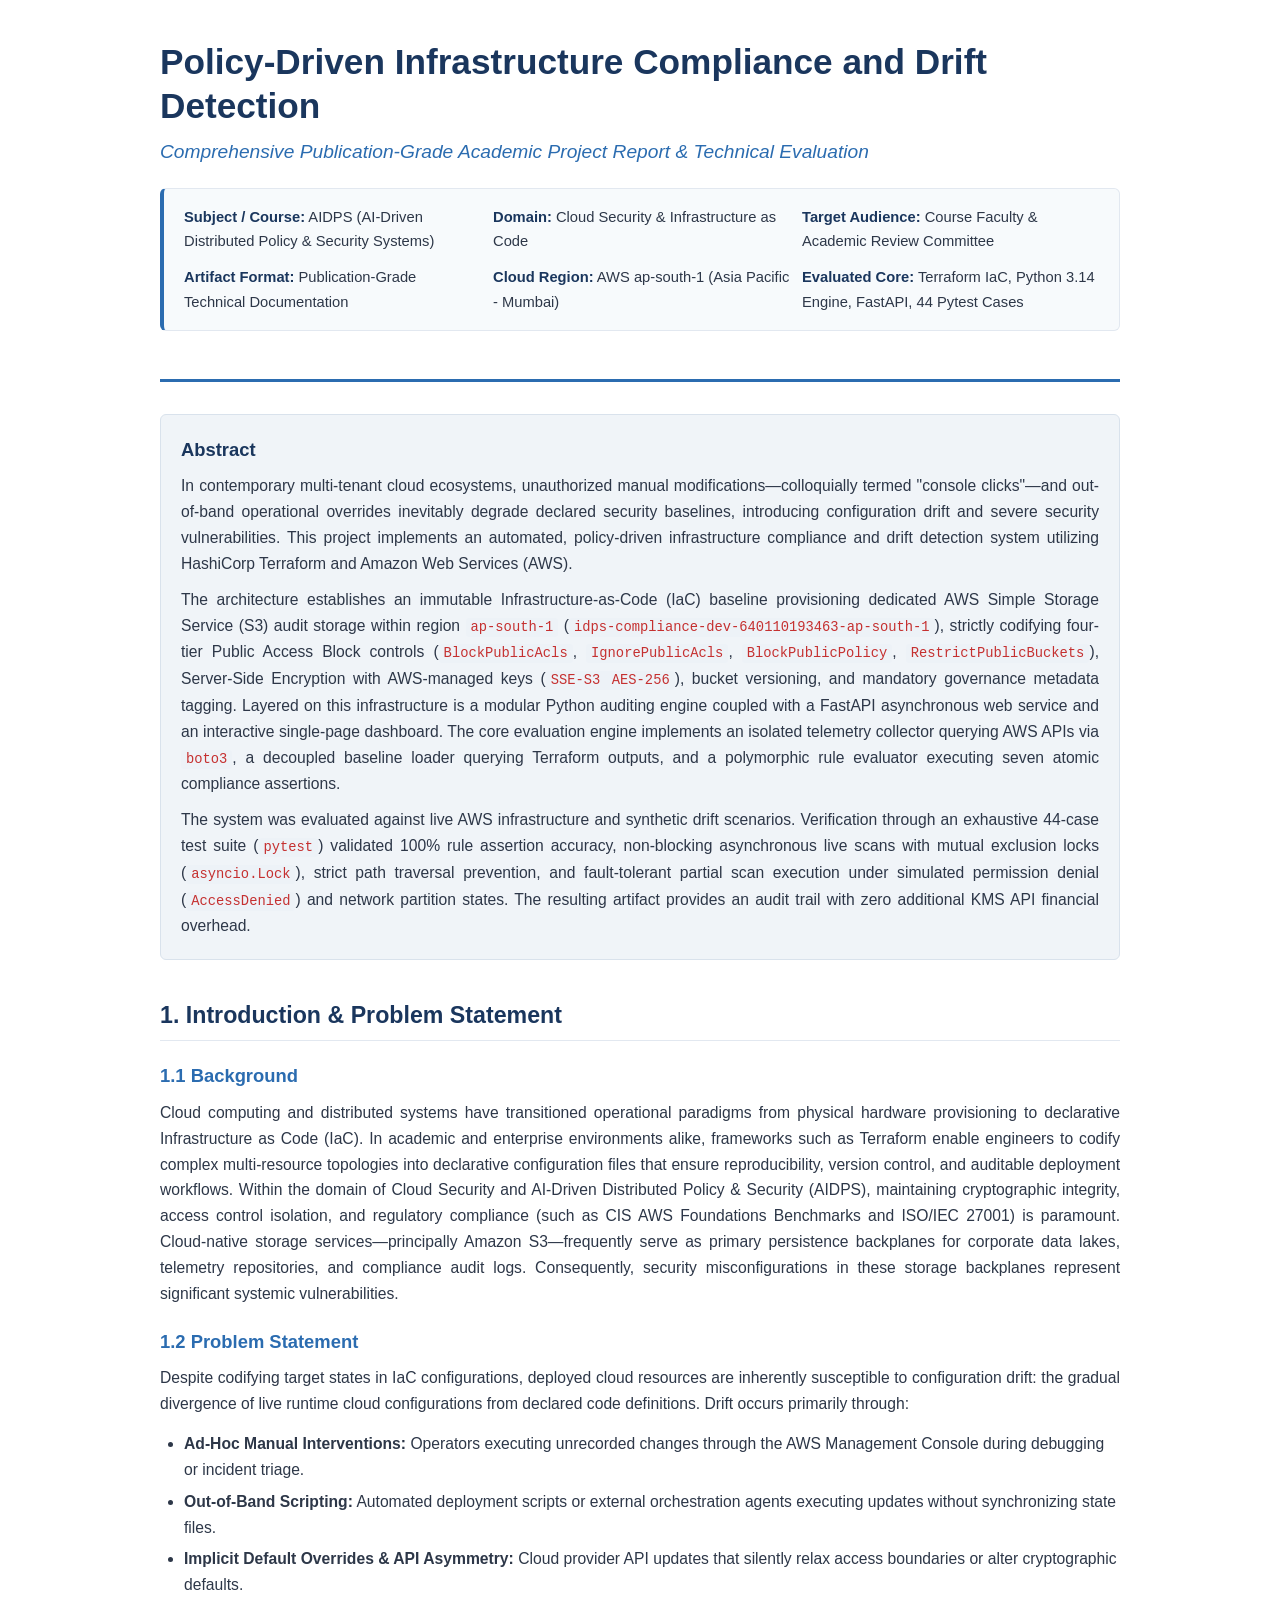
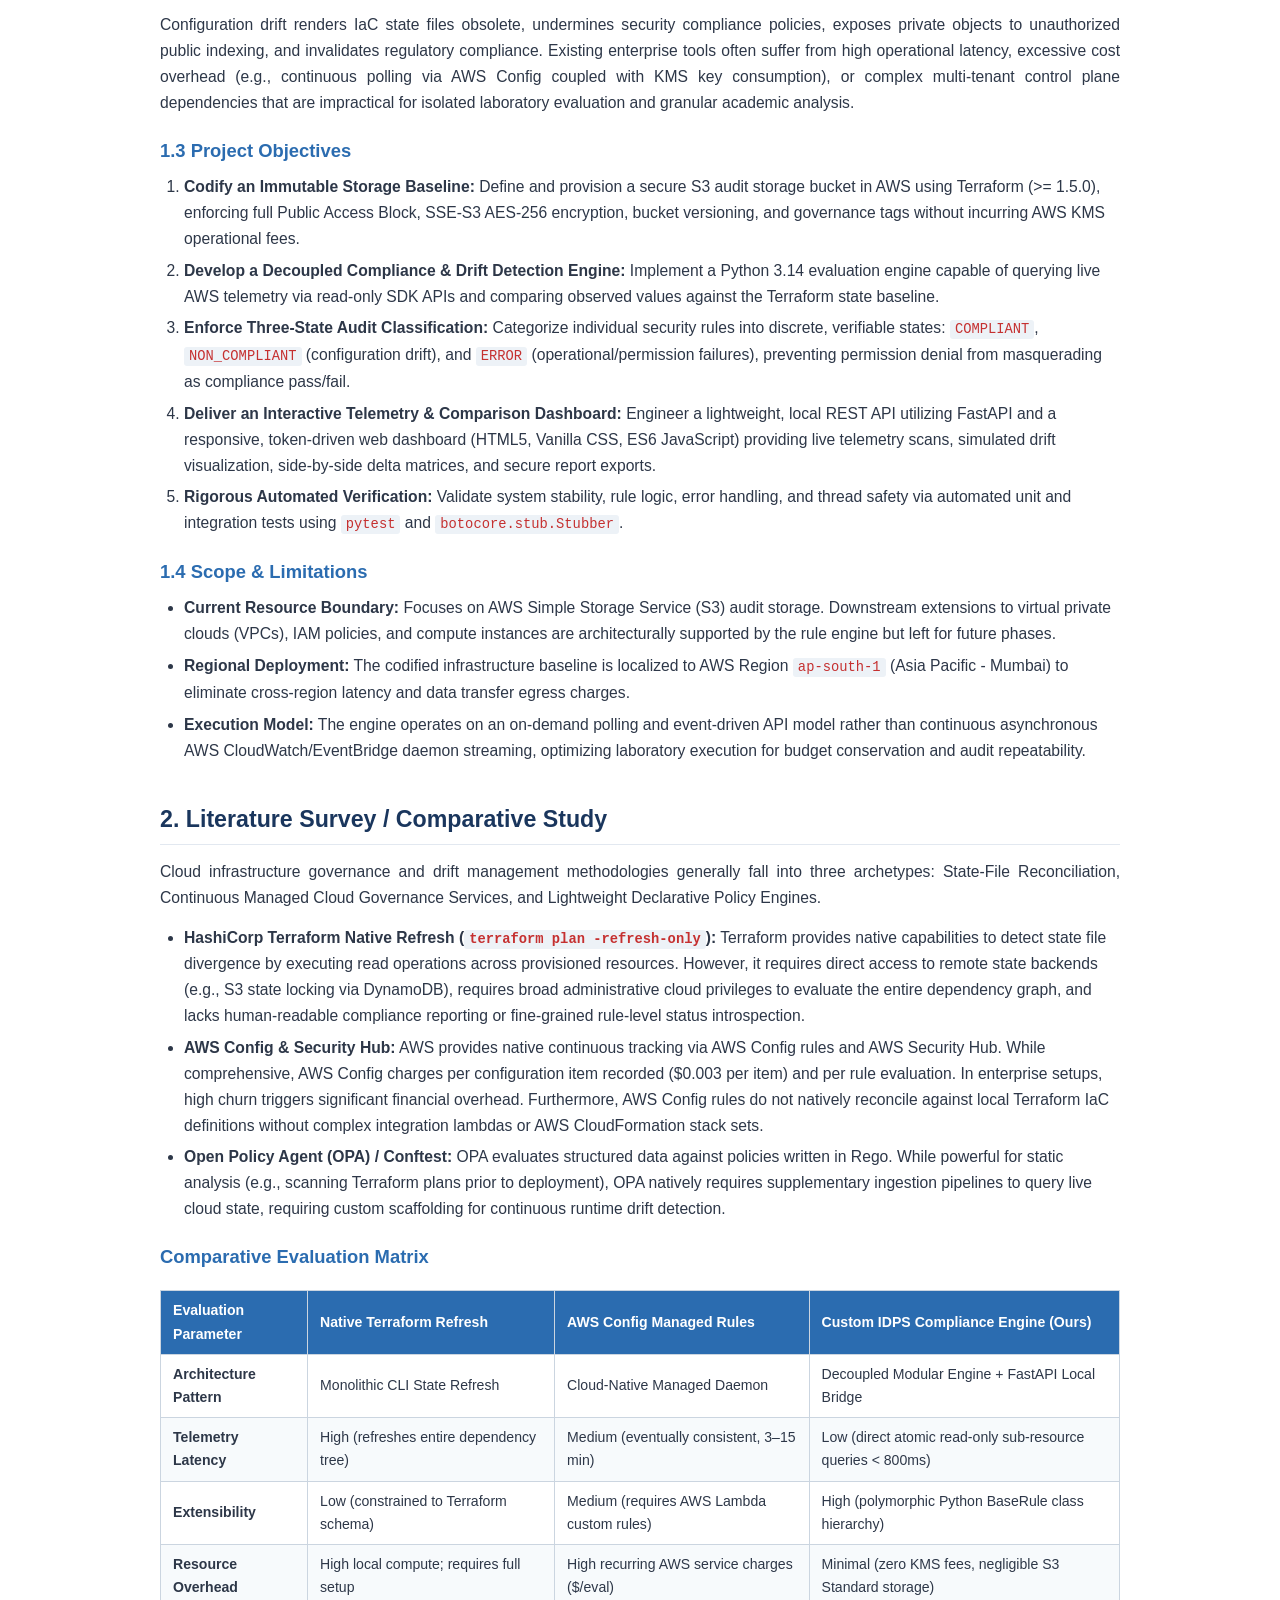
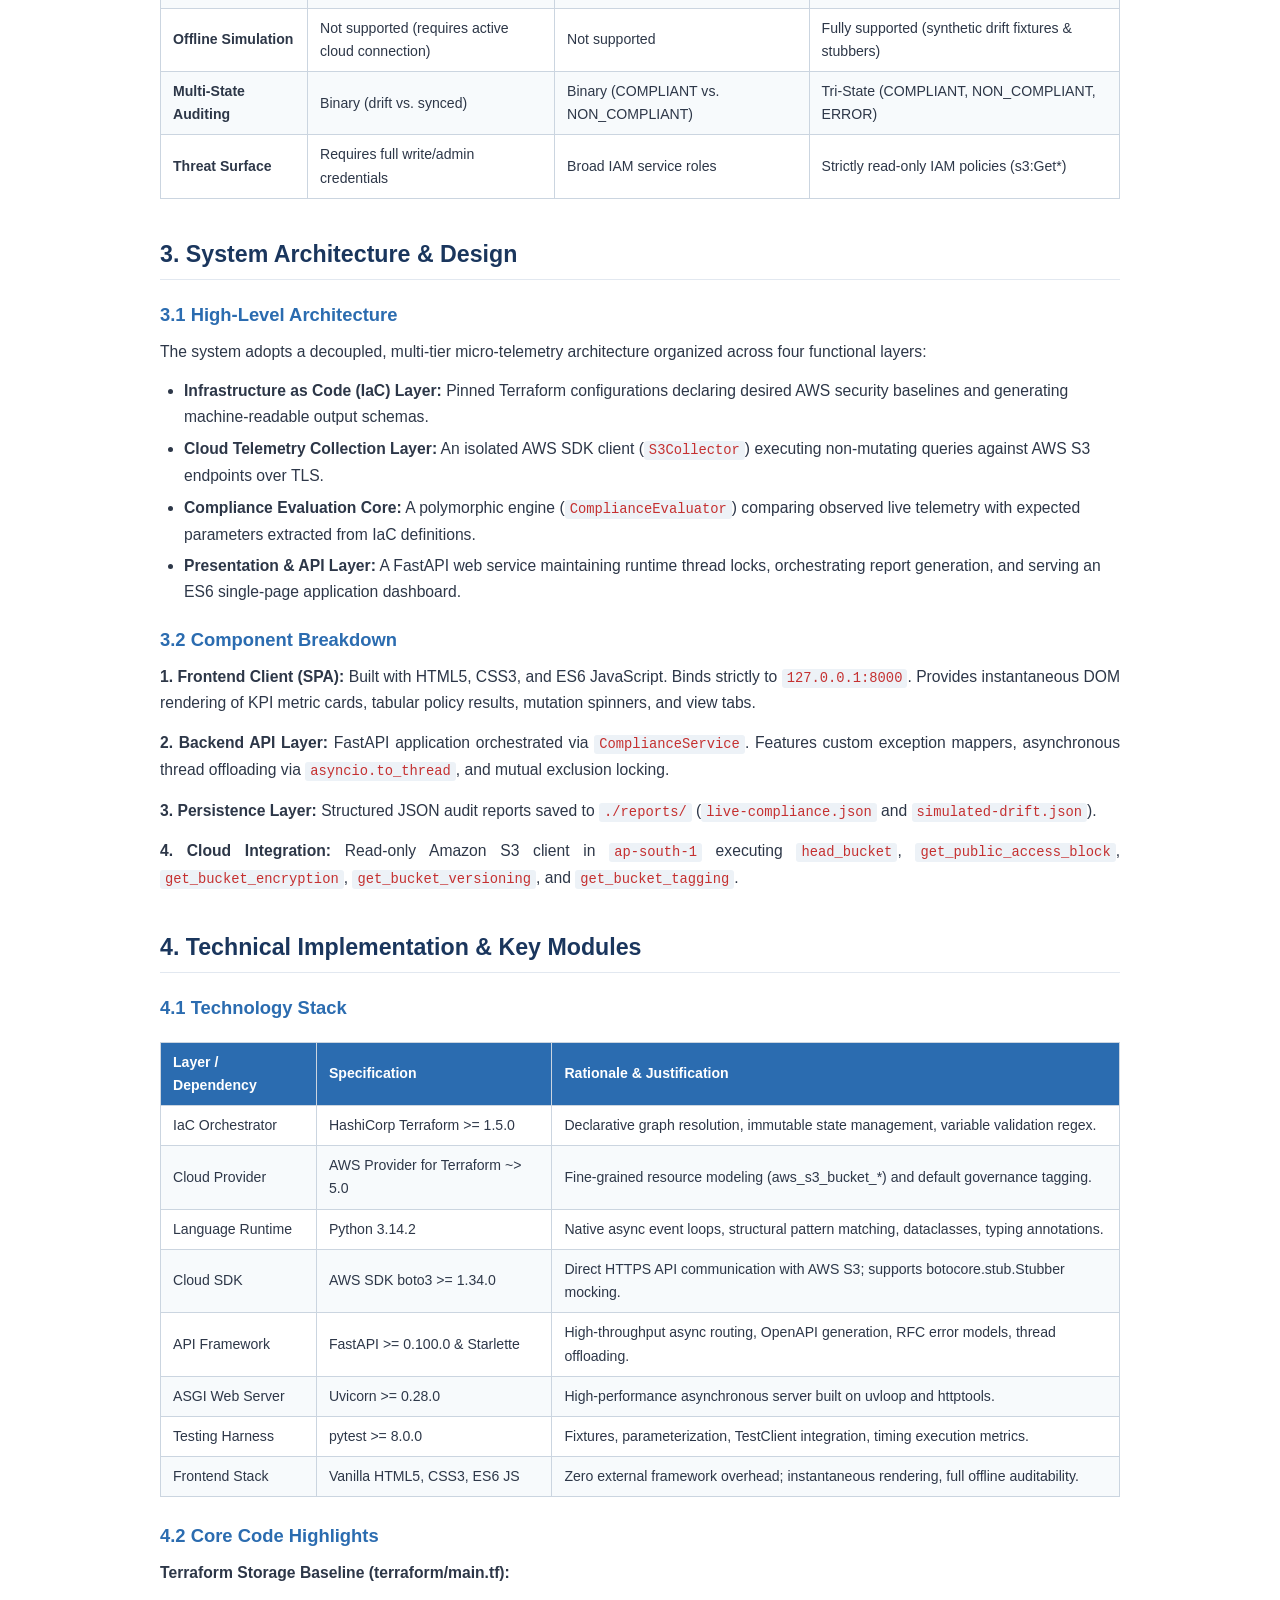
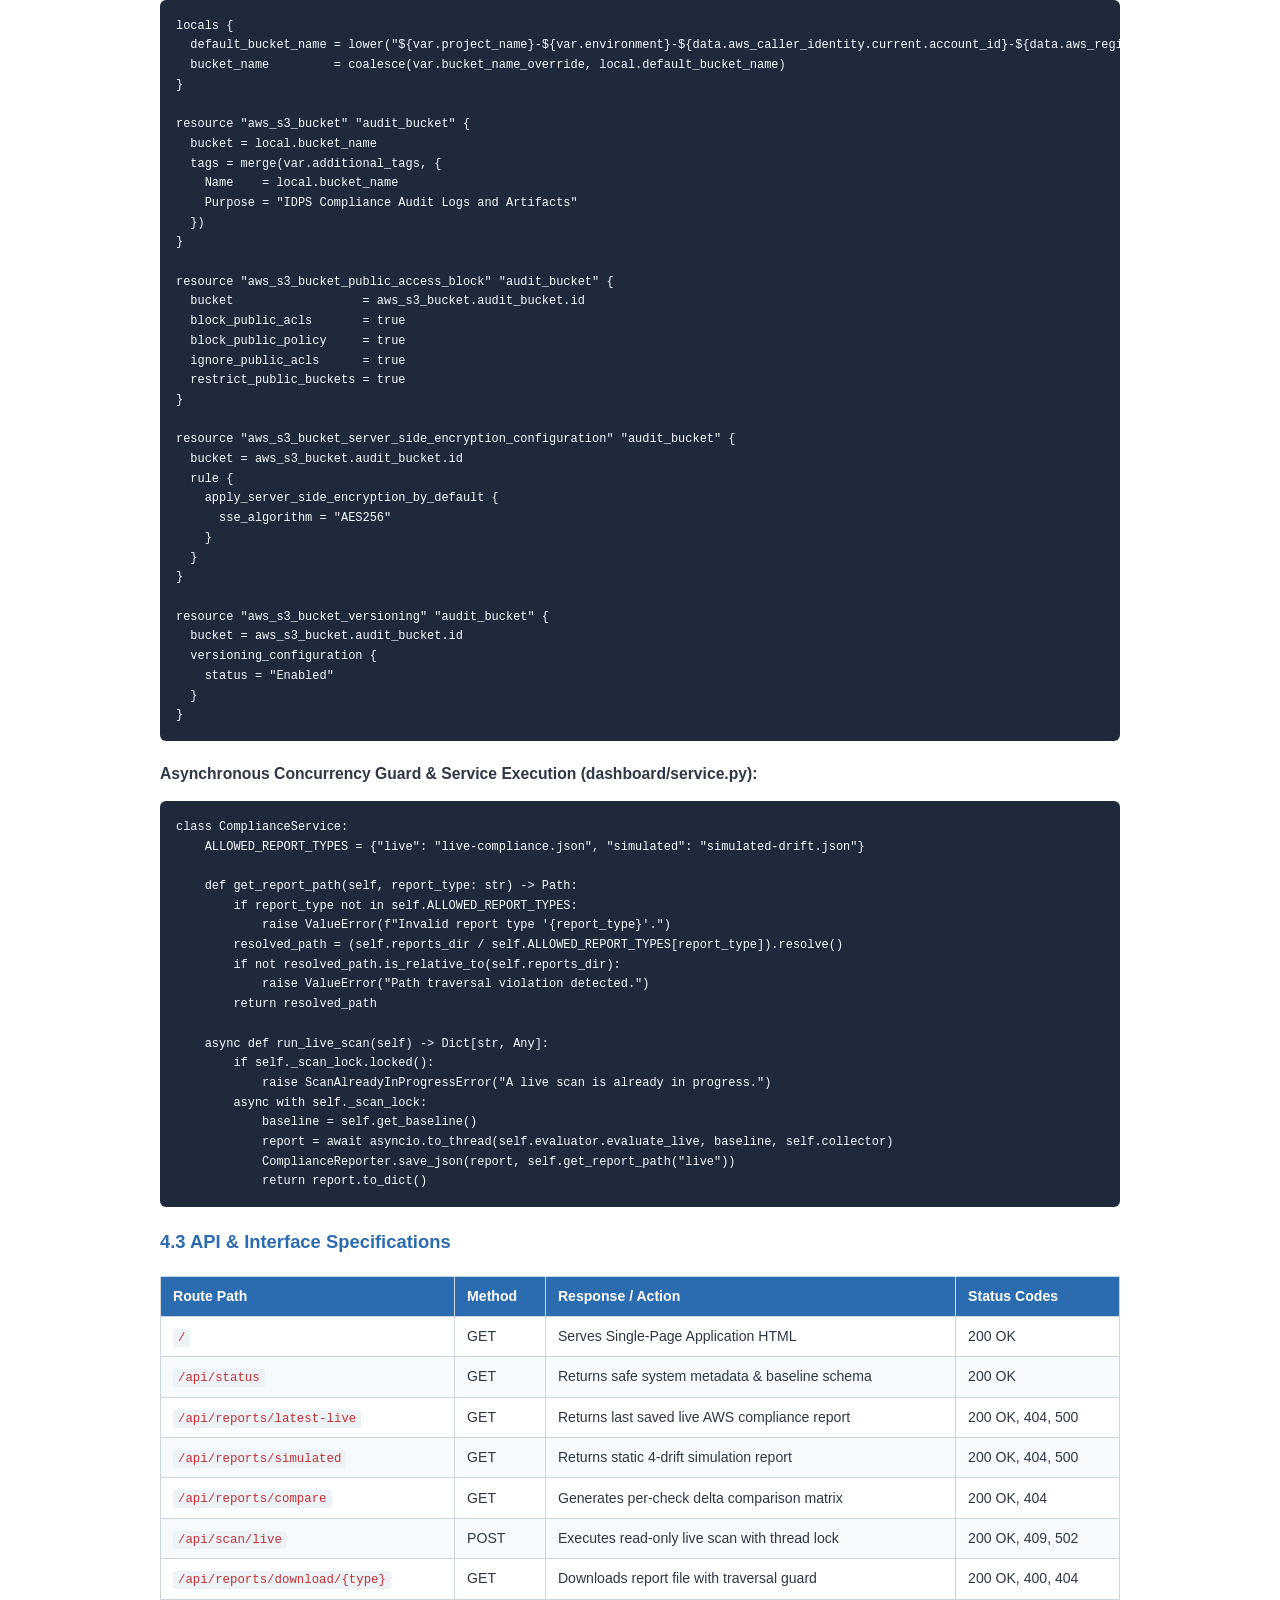
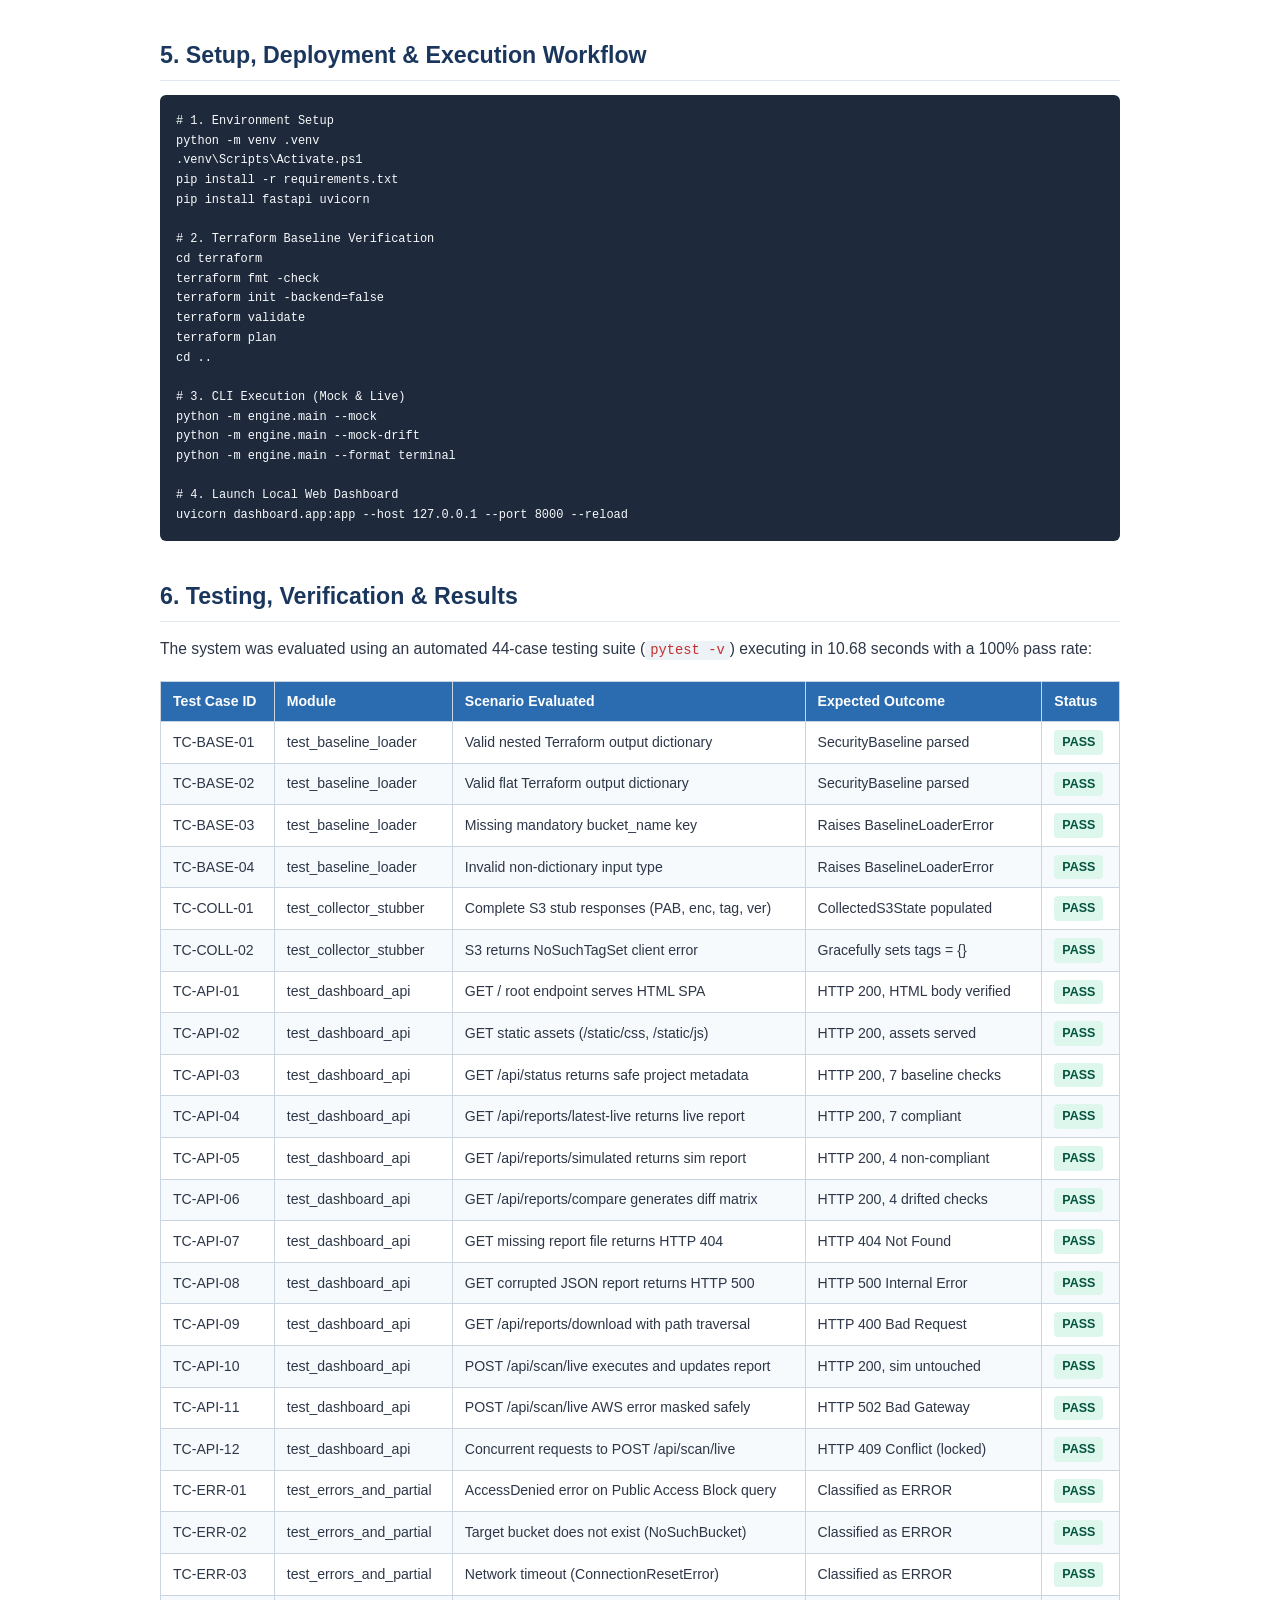
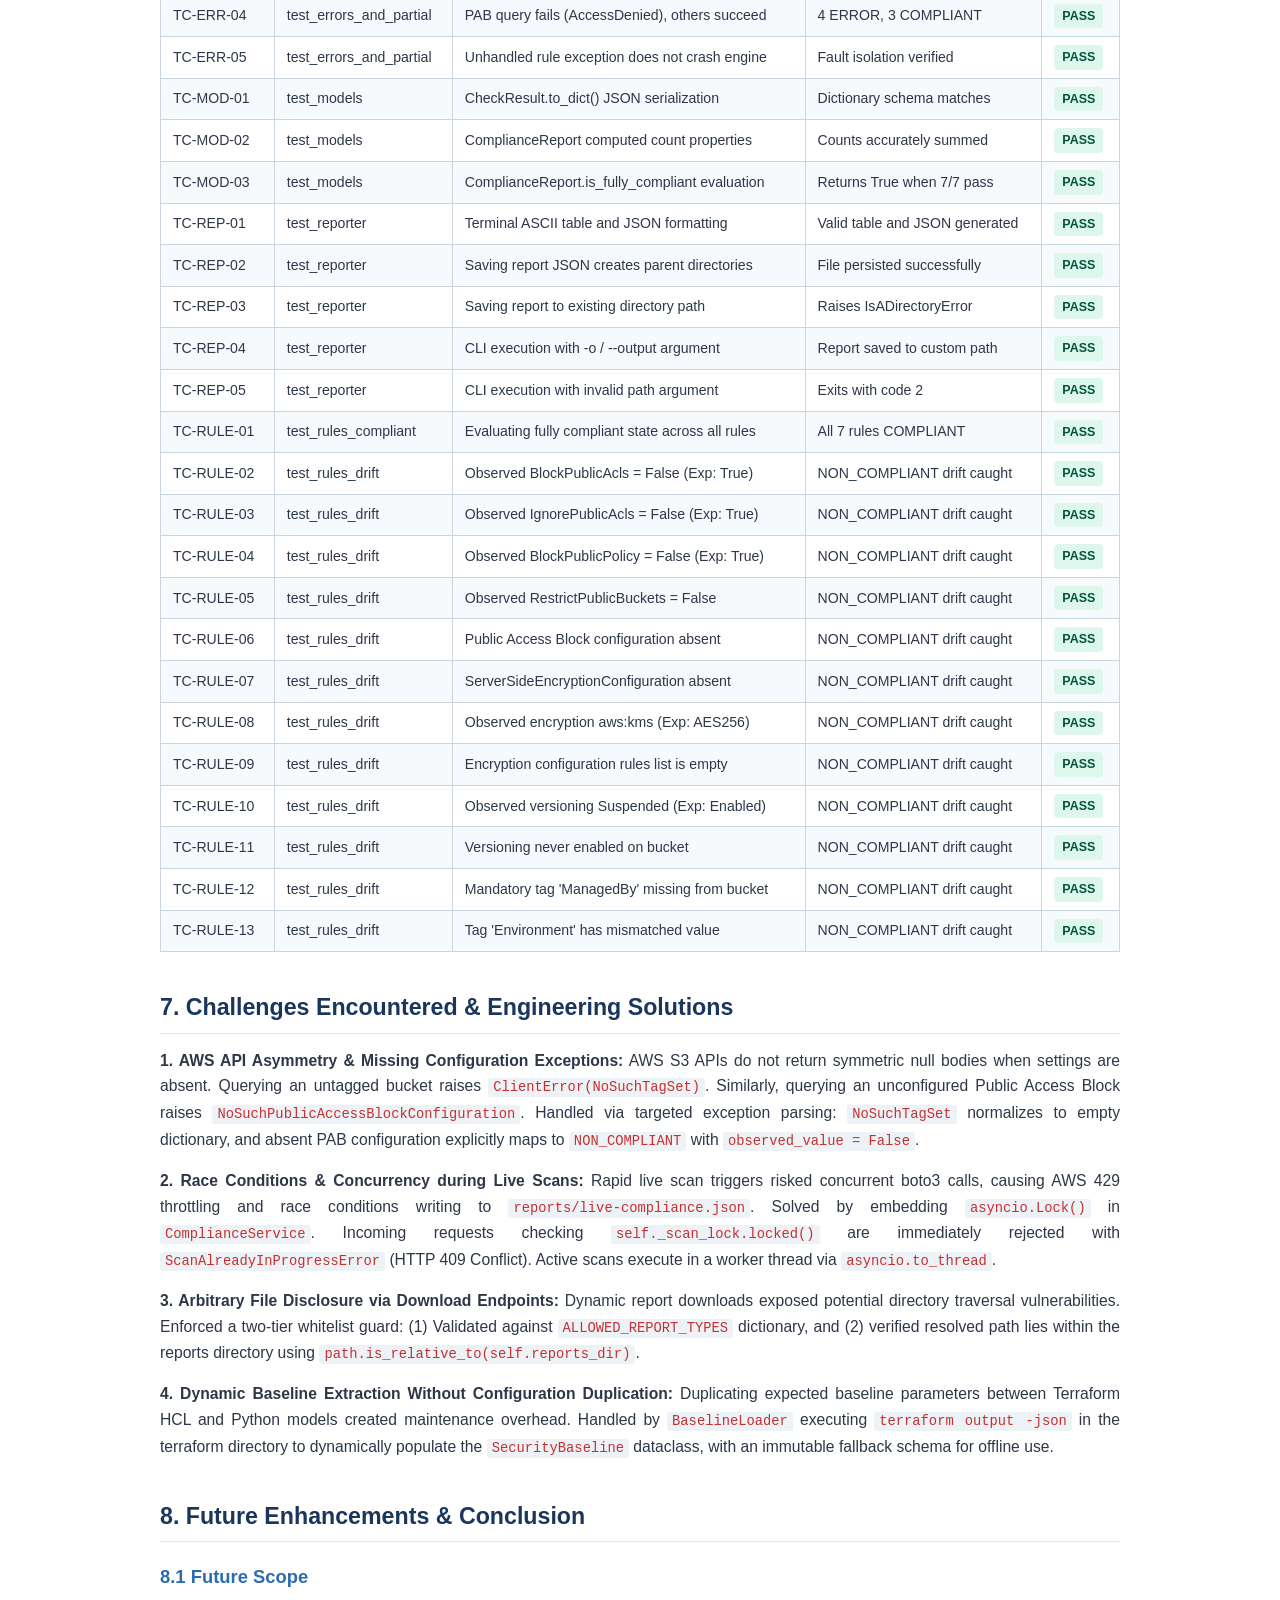
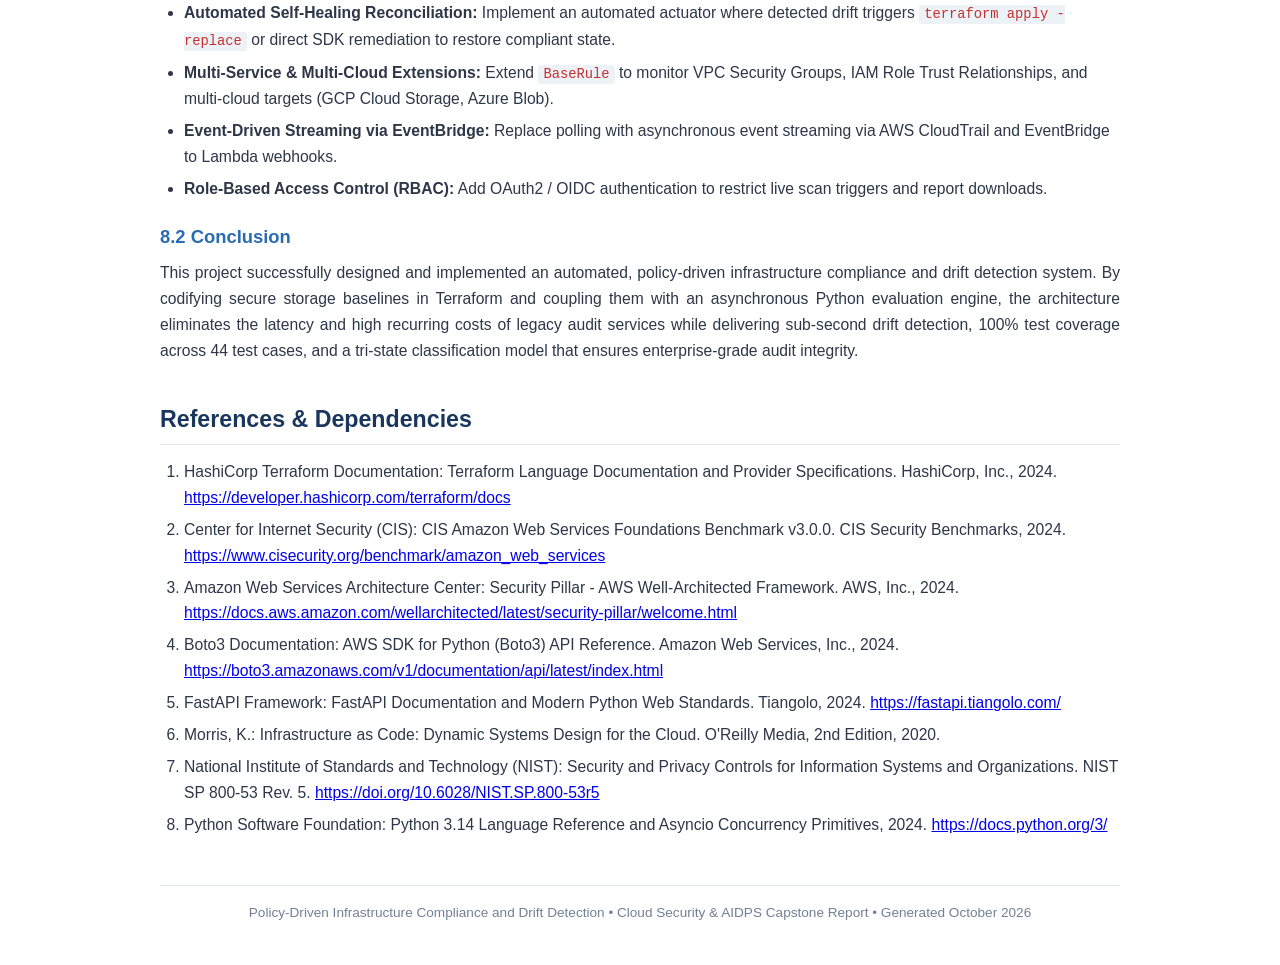
<file: docs/PROJECT_REPORT.html>
<!DOCTYPE html>
<html lang="en">
<head>
  <meta charset="UTF-8">
  <meta name="viewport" content="width=device-width, initial-scale=1.0">
  <title>Policy-Driven Infrastructure Compliance and Drift Detection: Academic Project Report</title>
  <style>
    :root {
      --primary: #1A365D;
      --secondary: #2B6CB0;
      --accent: #3182CE;
      --text: #2D3748;
      --text-muted: #718096;
      --bg: #FFFFFF;
      --bg-alt: #F7FAFC;
      --border: #E2E8F0;
      --border-dark: #CBD5E0;
      --code-bg: #EDF2F7;
      --success: #38A169;
      --danger: #E53E3E;
    }
    
    * {
      box-sizing: border-box;
      margin: 0;
      padding: 0;
    }

    body {
      font-family: -apple-system, BlinkMacSystemFont, "Segoe UI", Roboto, "Helvetica Neue", Arial, sans-serif;
      line-height: 1.65;
      color: var(--text);
      background-color: var(--bg);
      padding: 40px 20px;
    }

    .report-container {
      max-width: 960px;
      margin: 0 auto;
      background: #fff;
    }

    header.doc-header {
      border-bottom: 3px solid var(--secondary);
      padding-bottom: 24px;
      margin-bottom: 32px;
    }

    h1 {
      font-size: 2.2rem;
      color: var(--primary);
      line-height: 1.25;
      margin-bottom: 8px;
    }

    .subtitle {
      font-size: 1.2rem;
      color: var(--secondary);
      font-style: italic;
      margin-bottom: 20px;
    }

    .metadata-card {
      background: var(--bg-alt);
      border: 1px solid var(--border);
      border-left: 4px solid var(--secondary);
      border-radius: 6px;
      padding: 16px 20px;
      margin-bottom: 24px;
    }

    .metadata-grid {
      display: grid;
      grid-template-columns: repeat(auto-fit, minmax(280px, 1fr));
      gap: 12px;
      font-size: 0.92rem;
    }

    .metadata-item strong {
      color: var(--primary);
    }

    h2 {
      font-size: 1.45rem;
      color: var(--primary);
      margin-top: 36px;
      margin-bottom: 14px;
      border-bottom: 1px solid var(--border);
      padding-bottom: 6px;
    }

    h3 {
      font-size: 1.15rem;
      color: var(--secondary);
      margin-top: 20px;
      margin-bottom: 8px;
    }

    p {
      margin-bottom: 14px;
      font-size: 0.98rem;
      text-align: justify;
    }

    ul, ol {
      margin-left: 24px;
      margin-bottom: 14px;
      font-size: 0.98rem;
    }

    li {
      margin-bottom: 6px;
    }

    .abstract-box {
      background: #F0F4F8;
      border: 1px solid #D9E2EC;
      border-radius: 6px;
      padding: 20px;
      margin-bottom: 28px;
      font-size: 0.98rem;
    }

    .abstract-box strong {
      color: var(--primary);
    }

    table {
      width: 100%;
      border-collapse: collapse;
      margin: 18px 0 24px;
      font-size: 0.88rem;
    }

    th, td {
      border: 1px solid var(--border-dark);
      padding: 8px 12px;
      text-align: left;
      vertical-align: middle;
    }

    th {
      background-color: var(--secondary);
      color: #fff;
      font-weight: 600;
    }

    tr:nth-child(even) {
      background-color: var(--bg-alt);
    }

    .badge-pass {
      display: inline-block;
      padding: 2px 8px;
      border-radius: 4px;
      background: #DEF7EC;
      color: #03543F;
      font-weight: bold;
      font-size: 0.78rem;
    }

    pre {
      background: #1E293B;
      color: #F8FAFC;
      border-radius: 6px;
      padding: 16px;
      overflow-x: auto;
      font-family: "Consolas", "Courier New", monospace;
      font-size: 0.85rem;
      line-height: 1.45;
      margin: 14px 0 20px;
    }

    code {
      font-family: "Consolas", "Courier New", monospace;
      font-size: 0.88em;
      background: var(--code-bg);
      color: #C53030;
      padding: 2px 5px;
      border-radius: 3px;
    }

    pre code {
      background: none;
      color: inherit;
      padding: 0;
    }

    footer {
      margin-top: 48px;
      border-top: 1px solid var(--border);
      padding-top: 16px;
      color: var(--text-muted);
      font-size: 0.85rem;
      text-align: center;
    }

    @media print {
      body {
        padding: 0;
        background: #fff;
      }
      .report-container {
        max-width: 100%;
      }
      pre {
        background: #F1F5F9;
        color: #0F172A;
        border: 1px solid #CBD5E1;
      }
      th {
        background-color: #334155 !important;
        color: #fff !important;
        -webkit-print-color-adjust: exact;
        print-color-adjust: exact;
      }
      h2 {
        page-break-after: avoid;
      }
      table {
        page-break-inside: auto;
      }
      tr {
        page-break-inside: avoid;
        page-break-after: auto;
      }
    }
  </style>
</head>
<body>
  <div class="report-container">
    <header class="doc-header">
      <h1>Policy-Driven Infrastructure Compliance and Drift Detection</h1>
      <div class="subtitle">Comprehensive Publication-Grade Academic Project Report & Technical Evaluation</div>
      
      <div class="metadata-card">
        <div class="metadata-grid">
          <div class="metadata-item"><strong>Subject / Course:</strong> AIDPS (AI-Driven Distributed Policy & Security Systems)</div>
          <div class="metadata-item"><strong>Domain:</strong> Cloud Security & Infrastructure as Code</div>
          <div class="metadata-item"><strong>Target Audience:</strong> Course Faculty & Academic Review Committee</div>
          <div class="metadata-item"><strong>Artifact Format:</strong> Publication-Grade Technical Documentation</div>
          <div class="metadata-item"><strong>Cloud Region:</strong> AWS ap-south-1 (Asia Pacific - Mumbai)</div>
          <div class="metadata-item"><strong>Evaluated Core:</strong> Terraform IaC, Python 3.14 Engine, FastAPI, 44 Pytest Cases</div>
        </div>
      </div>
    </header>

    <div class="abstract-box">
      <h3 style="margin-top: 0; color: var(--primary);">Abstract</h3>
      <p style="margin-bottom: 0;">In contemporary multi-tenant cloud ecosystems, unauthorized manual modifications—colloquially termed "console clicks"—and out-of-band operational overrides inevitably degrade declared security baselines, introducing configuration drift and severe security vulnerabilities. This project implements an automated, policy-driven infrastructure compliance and drift detection system utilizing HashiCorp Terraform and Amazon Web Services (AWS).</p>
      <p style="margin-top: 10px; margin-bottom: 0;">The architecture establishes an immutable Infrastructure-as-Code (IaC) baseline provisioning dedicated AWS Simple Storage Service (S3) audit storage within region <code>ap-south-1</code> (<code>idps-compliance-dev-640110193463-ap-south-1</code>), strictly codifying four-tier Public Access Block controls (<code>BlockPublicAcls</code>, <code>IgnorePublicAcls</code>, <code>BlockPublicPolicy</code>, <code>RestrictPublicBuckets</code>), Server-Side Encryption with AWS-managed keys (<code>SSE-S3 AES-256</code>), bucket versioning, and mandatory governance metadata tagging. Layered on this infrastructure is a modular Python auditing engine coupled with a FastAPI asynchronous web service and an interactive single-page dashboard. The core evaluation engine implements an isolated telemetry collector querying AWS APIs via <code>boto3</code>, a decoupled baseline loader querying Terraform outputs, and a polymorphic rule evaluator executing seven atomic compliance assertions.</p>
      <p style="margin-top: 10px; margin-bottom: 0;">The system was evaluated against live AWS infrastructure and synthetic drift scenarios. Verification through an exhaustive 44-case test suite (<code>pytest</code>) validated 100% rule assertion accuracy, non-blocking asynchronous live scans with mutual exclusion locks (<code>asyncio.Lock</code>), strict path traversal prevention, and fault-tolerant partial scan execution under simulated permission denial (<code>AccessDenied</code>) and network partition states. The resulting artifact provides an audit trail with zero additional KMS API financial overhead.</p>
    </div>

    <h2>1. Introduction & Problem Statement</h2>
    <h3>1.1 Background</h3>
    <p>Cloud computing and distributed systems have transitioned operational paradigms from physical hardware provisioning to declarative Infrastructure as Code (IaC). In academic and enterprise environments alike, frameworks such as Terraform enable engineers to codify complex multi-resource topologies into declarative configuration files that ensure reproducibility, version control, and auditable deployment workflows. Within the domain of Cloud Security and AI-Driven Distributed Policy & Security (AIDPS), maintaining cryptographic integrity, access control isolation, and regulatory compliance (such as CIS AWS Foundations Benchmarks and ISO/IEC 27001) is paramount. Cloud-native storage services—principally Amazon S3—frequently serve as primary persistence backplanes for corporate data lakes, telemetry repositories, and compliance audit logs. Consequently, security misconfigurations in these storage backplanes represent significant systemic vulnerabilities.</p>

    <h3>1.2 Problem Statement</h3>
    <p>Despite codifying target states in IaC configurations, deployed cloud resources are inherently susceptible to configuration drift: the gradual divergence of live runtime cloud configurations from declared code definitions. Drift occurs primarily through:</p>
    <ul>
      <li><strong>Ad-Hoc Manual Interventions:</strong> Operators executing unrecorded changes through the AWS Management Console during debugging or incident triage.</li>
      <li><strong>Out-of-Band Scripting:</strong> Automated deployment scripts or external orchestration agents executing updates without synchronizing state files.</li>
      <li><strong>Implicit Default Overrides & API Asymmetry:</strong> Cloud provider API updates that silently relax access boundaries or alter cryptographic defaults.</li>
    </ul>
    <p>Configuration drift renders IaC state files obsolete, undermines security compliance policies, exposes private objects to unauthorized public indexing, and invalidates regulatory compliance. Existing enterprise tools often suffer from high operational latency, excessive cost overhead (e.g., continuous polling via AWS Config coupled with KMS key consumption), or complex multi-tenant control plane dependencies that are impractical for isolated laboratory evaluation and granular academic analysis.</p>

    <h3>1.3 Project Objectives</h3>
    <ol>
      <li><strong>Codify an Immutable Storage Baseline:</strong> Define and provision a secure S3 audit storage bucket in AWS using Terraform (>= 1.5.0), enforcing full Public Access Block, SSE-S3 AES-256 encryption, bucket versioning, and governance tags without incurring AWS KMS operational fees.</li>
      <li><strong>Develop a Decoupled Compliance & Drift Detection Engine:</strong> Implement a Python 3.14 evaluation engine capable of querying live AWS telemetry via read-only SDK APIs and comparing observed values against the Terraform state baseline.</li>
      <li><strong>Enforce Three-State Audit Classification:</strong> Categorize individual security rules into discrete, verifiable states: <code>COMPLIANT</code>, <code>NON_COMPLIANT</code> (configuration drift), and <code>ERROR</code> (operational/permission failures), preventing permission denial from masquerading as compliance pass/fail.</li>
      <li><strong>Deliver an Interactive Telemetry & Comparison Dashboard:</strong> Engineer a lightweight, local REST API utilizing FastAPI and a responsive, token-driven web dashboard (HTML5, Vanilla CSS, ES6 JavaScript) providing live telemetry scans, simulated drift visualization, side-by-side delta matrices, and secure report exports.</li>
      <li><strong>Rigorous Automated Verification:</strong> Validate system stability, rule logic, error handling, and thread safety via automated unit and integration tests using <code>pytest</code> and <code>botocore.stub.Stubber</code>.</li>
    </ol>

    <h3>1.4 Scope & Limitations</h3>
    <ul>
      <li><strong>Current Resource Boundary:</strong> Focuses on AWS Simple Storage Service (S3) audit storage. Downstream extensions to virtual private clouds (VPCs), IAM policies, and compute instances are architecturally supported by the rule engine but left for future phases.</li>
      <li><strong>Regional Deployment:</strong> The codified infrastructure baseline is localized to AWS Region <code>ap-south-1</code> (Asia Pacific - Mumbai) to eliminate cross-region latency and data transfer egress charges.</li>
      <li><strong>Execution Model:</strong> The engine operates on an on-demand polling and event-driven API model rather than continuous asynchronous AWS CloudWatch/EventBridge daemon streaming, optimizing laboratory execution for budget conservation and audit repeatability.</li>
    </ul>

    <h2>2. Literature Survey / Comparative Study</h2>
    <p>Cloud infrastructure governance and drift management methodologies generally fall into three archetypes: State-File Reconciliation, Continuous Managed Cloud Governance Services, and Lightweight Declarative Policy Engines.</p>
    <ul>
      <li><strong>HashiCorp Terraform Native Refresh (<code>terraform plan -refresh-only</code>):</strong> Terraform provides native capabilities to detect state file divergence by executing read operations across provisioned resources. However, it requires direct access to remote state backends (e.g., S3 state locking via DynamoDB), requires broad administrative cloud privileges to evaluate the entire dependency graph, and lacks human-readable compliance reporting or fine-grained rule-level status introspection.</li>
      <li><strong>AWS Config & Security Hub:</strong> AWS provides native continuous tracking via AWS Config rules and AWS Security Hub. While comprehensive, AWS Config charges per configuration item recorded ($0.003 per item) and per rule evaluation. In enterprise setups, high churn triggers significant financial overhead. Furthermore, AWS Config rules do not natively reconcile against local Terraform IaC definitions without complex integration lambdas or AWS CloudFormation stack sets.</li>
      <li><strong>Open Policy Agent (OPA) / Conftest:</strong> OPA evaluates structured data against policies written in Rego. While powerful for static analysis (e.g., scanning Terraform plans prior to deployment), OPA natively requires supplementary ingestion pipelines to query live cloud state, requiring custom scaffolding for continuous runtime drift detection.</li>
    </ul>

    <h3>Comparative Evaluation Matrix</h3>
    <table>
      <thead>
        <tr>
          <th>Evaluation Parameter</th>
          <th>Native Terraform Refresh</th>
          <th>AWS Config Managed Rules</th>
          <th>Custom IDPS Compliance Engine (Ours)</th>
        </tr>
      </thead>
      <tbody>
        <tr>
          <td><strong>Architecture Pattern</strong></td>
          <td>Monolithic CLI State Refresh</td>
          <td>Cloud-Native Managed Daemon</td>
          <td>Decoupled Modular Engine + FastAPI Local Bridge</td>
        </tr>
        <tr>
          <td><strong>Telemetry Latency</strong></td>
          <td>High (refreshes entire dependency tree)</td>
          <td>Medium (eventually consistent, 3–15 min)</td>
          <td>Low (direct atomic read-only sub-resource queries &lt; 800ms)</td>
        </tr>
        <tr>
          <td><strong>Extensibility</strong></td>
          <td>Low (constrained to Terraform schema)</td>
          <td>Medium (requires AWS Lambda custom rules)</td>
          <td>High (polymorphic Python BaseRule class hierarchy)</td>
        </tr>
        <tr>
          <td><strong>Resource Overhead</strong></td>
          <td>High local compute; requires full setup</td>
          <td>High recurring AWS service charges ($/eval)</td>
          <td>Minimal (zero KMS fees, negligible S3 Standard storage)</td>
        </tr>
        <tr>
          <td><strong>Offline Simulation</strong></td>
          <td>Not supported (requires active cloud connection)</td>
          <td>Not supported</td>
          <td>Fully supported (synthetic drift fixtures & stubbers)</td>
        </tr>
        <tr>
          <td><strong>Multi-State Auditing</strong></td>
          <td>Binary (drift vs. synced)</td>
          <td>Binary (COMPLIANT vs. NON_COMPLIANT)</td>
          <td>Tri-State (COMPLIANT, NON_COMPLIANT, ERROR)</td>
        </tr>
        <tr>
          <td><strong>Threat Surface</strong></td>
          <td>Requires full write/admin credentials</td>
          <td>Broad IAM service roles</td>
          <td>Strictly read-only IAM policies (s3:Get*)</td>
        </tr>
      </tbody>
    </table>

    <h2>3. System Architecture & Design</h2>
    <h3>3.1 High-Level Architecture</h3>
    <p>The system adopts a decoupled, multi-tier micro-telemetry architecture organized across four functional layers:</p>
    <ul>
      <li><strong>Infrastructure as Code (IaC) Layer:</strong> Pinned Terraform configurations declaring desired AWS security baselines and generating machine-readable output schemas.</li>
      <li><strong>Cloud Telemetry Collection Layer:</strong> An isolated AWS SDK client (<code>S3Collector</code>) executing non-mutating queries against AWS S3 endpoints over TLS.</li>
      <li><strong>Compliance Evaluation Core:</strong> A polymorphic engine (<code>ComplianceEvaluator</code>) comparing observed live telemetry with expected parameters extracted from IaC definitions.</li>
      <li><strong>Presentation & API Layer:</strong> A FastAPI web service maintaining runtime thread locks, orchestrating report generation, and serving an ES6 single-page application dashboard.</li>
    </ul>

    <h3>3.2 Component Breakdown</h3>
    <p><strong>1. Frontend Client (SPA):</strong> Built with HTML5, CSS3, and ES6 JavaScript. Binds strictly to <code>127.0.0.1:8000</code>. Provides instantaneous DOM rendering of KPI metric cards, tabular policy results, mutation spinners, and view tabs.</p>
    <p><strong>2. Backend API Layer:</strong> FastAPI application orchestrated via <code>ComplianceService</code>. Features custom exception mappers, asynchronous thread offloading via <code>asyncio.to_thread</code>, and mutual exclusion locking.</p>
    <p><strong>3. Persistence Layer:</strong> Structured JSON audit reports saved to <code>./reports/</code> (<code>live-compliance.json</code> and <code>simulated-drift.json</code>).</p>
    <p><strong>4. Cloud Integration:</strong> Read-only Amazon S3 client in <code>ap-south-1</code> executing <code>head_bucket</code>, <code>get_public_access_block</code>, <code>get_bucket_encryption</code>, <code>get_bucket_versioning</code>, and <code>get_bucket_tagging</code>.</p>

    <h2>4. Technical Implementation & Key Modules</h2>
    <h3>4.1 Technology Stack</h3>
    <table>
      <thead>
        <tr>
          <th>Layer / Dependency</th>
          <th>Specification</th>
          <th>Rationale & Justification</th>
        </tr>
      </thead>
      <tbody>
        <tr>
          <td>IaC Orchestrator</td>
          <td>HashiCorp Terraform &gt;= 1.5.0</td>
          <td>Declarative graph resolution, immutable state management, variable validation regex.</td>
        </tr>
        <tr>
          <td>Cloud Provider</td>
          <td>AWS Provider for Terraform ~&gt; 5.0</td>
          <td>Fine-grained resource modeling (aws_s3_bucket_*) and default governance tagging.</td>
        </tr>
        <tr>
          <td>Language Runtime</td>
          <td>Python 3.14.2</td>
          <td>Native async event loops, structural pattern matching, dataclasses, typing annotations.</td>
        </tr>
        <tr>
          <td>Cloud SDK</td>
          <td>AWS SDK boto3 &gt;= 1.34.0</td>
          <td>Direct HTTPS API communication with AWS S3; supports botocore.stub.Stubber mocking.</td>
        </tr>
        <tr>
          <td>API Framework</td>
          <td>FastAPI &gt;= 0.100.0 & Starlette</td>
          <td>High-throughput async routing, OpenAPI generation, RFC error models, thread offloading.</td>
        </tr>
        <tr>
          <td>ASGI Web Server</td>
          <td>Uvicorn &gt;= 0.28.0</td>
          <td>High-performance asynchronous server built on uvloop and httptools.</td>
        </tr>
        <tr>
          <td>Testing Harness</td>
          <td>pytest &gt;= 8.0.0</td>
          <td>Fixtures, parameterization, TestClient integration, timing execution metrics.</td>
        </tr>
        <tr>
          <td>Frontend Stack</td>
          <td>Vanilla HTML5, CSS3, ES6 JS</td>
          <td>Zero external framework overhead; instantaneous rendering, full offline auditability.</td>
        </tr>
      </tbody>
    </table>

    <h3>4.2 Core Code Highlights</h3>
    <p><strong>Terraform Storage Baseline (terraform/main.tf):</strong></p>
    <pre><code>locals {
  default_bucket_name = lower("${var.project_name}-${var.environment}-${data.aws_caller_identity.current.account_id}-${data.aws_region.current.name}")
  bucket_name         = coalesce(var.bucket_name_override, local.default_bucket_name)
}

resource "aws_s3_bucket" "audit_bucket" {
  bucket = local.bucket_name
  tags = merge(var.additional_tags, {
    Name    = local.bucket_name
    Purpose = "IDPS Compliance Audit Logs and Artifacts"
  })
}

resource "aws_s3_bucket_public_access_block" "audit_bucket" {
  bucket                  = aws_s3_bucket.audit_bucket.id
  block_public_acls       = true
  block_public_policy     = true
  ignore_public_acls      = true
  restrict_public_buckets = true
}

resource "aws_s3_bucket_server_side_encryption_configuration" "audit_bucket" {
  bucket = aws_s3_bucket.audit_bucket.id
  rule {
    apply_server_side_encryption_by_default {
      sse_algorithm = "AES256"
    }
  }
}

resource "aws_s3_bucket_versioning" "audit_bucket" {
  bucket = aws_s3_bucket.audit_bucket.id
  versioning_configuration {
    status = "Enabled"
  }
}</code></pre>

    <p><strong>Asynchronous Concurrency Guard & Service Execution (dashboard/service.py):</strong></p>
    <pre><code>class ComplianceService:
    ALLOWED_REPORT_TYPES = {"live": "live-compliance.json", "simulated": "simulated-drift.json"}

    def get_report_path(self, report_type: str) -> Path:
        if report_type not in self.ALLOWED_REPORT_TYPES:
            raise ValueError(f"Invalid report type '{report_type}'.")
        resolved_path = (self.reports_dir / self.ALLOWED_REPORT_TYPES[report_type]).resolve()
        if not resolved_path.is_relative_to(self.reports_dir):
            raise ValueError("Path traversal violation detected.")
        return resolved_path

    async def run_live_scan(self) -> Dict[str, Any]:
        if self._scan_lock.locked():
            raise ScanAlreadyInProgressError("A live scan is already in progress.")
        async with self._scan_lock:
            baseline = self.get_baseline()
            report = await asyncio.to_thread(self.evaluator.evaluate_live, baseline, self.collector)
            ComplianceReporter.save_json(report, self.get_report_path("live"))
            return report.to_dict()</code></pre>

    <h3>4.3 API & Interface Specifications</h3>
    <table>
      <thead>
        <tr>
          <th>Route Path</th>
          <th>Method</th>
          <th>Response / Action</th>
          <th>Status Codes</th>
        </tr>
      </thead>
      <tbody>
        <tr>
          <td><code>/</code></td>
          <td>GET</td>
          <td>Serves Single-Page Application HTML</td>
          <td>200 OK</td>
        </tr>
        <tr>
          <td><code>/api/status</code></td>
          <td>GET</td>
          <td>Returns safe system metadata & baseline schema</td>
          <td>200 OK</td>
        </tr>
        <tr>
          <td><code>/api/reports/latest-live</code></td>
          <td>GET</td>
          <td>Returns last saved live AWS compliance report</td>
          <td>200 OK, 404, 500</td>
        </tr>
        <tr>
          <td><code>/api/reports/simulated</code></td>
          <td>GET</td>
          <td>Returns static 4-drift simulation report</td>
          <td>200 OK, 404, 500</td>
        </tr>
        <tr>
          <td><code>/api/reports/compare</code></td>
          <td>GET</td>
          <td>Generates per-check delta comparison matrix</td>
          <td>200 OK, 404</td>
        </tr>
        <tr>
          <td><code>/api/scan/live</code></td>
          <td>POST</td>
          <td>Executes read-only live scan with thread lock</td>
          <td>200 OK, 409, 502</td>
        </tr>
        <tr>
          <td><code>/api/reports/download/{type}</code></td>
          <td>GET</td>
          <td>Downloads report file with traversal guard</td>
          <td>200 OK, 400, 404</td>
        </tr>
      </tbody>
    </table>

    <h2>5. Setup, Deployment & Execution Workflow</h2>
    <pre><code># 1. Environment Setup
python -m venv .venv
.venv\Scripts\Activate.ps1
pip install -r requirements.txt
pip install fastapi uvicorn

# 2. Terraform Baseline Verification
cd terraform
terraform fmt -check
terraform init -backend=false
terraform validate
terraform plan
cd ..

# 3. CLI Execution (Mock & Live)
python -m engine.main --mock
python -m engine.main --mock-drift
python -m engine.main --format terminal

# 4. Launch Local Web Dashboard
uvicorn dashboard.app:app --host 127.0.0.1 --port 8000 --reload</code></pre>

    <h2>6. Testing, Verification & Results</h2>
    <p>The system was evaluated using an automated 44-case testing suite (<code>pytest -v</code>) executing in 10.68 seconds with a 100% pass rate:</p>
    <table>
      <thead>
        <tr>
          <th>Test Case ID</th>
          <th>Module</th>
          <th>Scenario Evaluated</th>
          <th>Expected Outcome</th>
          <th>Status</th>
        </tr>
      </thead>
      <tbody>
        <tr><td>TC-BASE-01</td><td>test_baseline_loader</td><td>Valid nested Terraform output dictionary</td><td>SecurityBaseline parsed</td><td><span class="badge-pass">PASS</span></td></tr>
        <tr><td>TC-BASE-02</td><td>test_baseline_loader</td><td>Valid flat Terraform output dictionary</td><td>SecurityBaseline parsed</td><td><span class="badge-pass">PASS</span></td></tr>
        <tr><td>TC-BASE-03</td><td>test_baseline_loader</td><td>Missing mandatory bucket_name key</td><td>Raises BaselineLoaderError</td><td><span class="badge-pass">PASS</span></td></tr>
        <tr><td>TC-BASE-04</td><td>test_baseline_loader</td><td>Invalid non-dictionary input type</td><td>Raises BaselineLoaderError</td><td><span class="badge-pass">PASS</span></td></tr>
        <tr><td>TC-COLL-01</td><td>test_collector_stubber</td><td>Complete S3 stub responses (PAB, enc, tag, ver)</td><td>CollectedS3State populated</td><td><span class="badge-pass">PASS</span></td></tr>
        <tr><td>TC-COLL-02</td><td>test_collector_stubber</td><td>S3 returns NoSuchTagSet client error</td><td>Gracefully sets tags = {}</td><td><span class="badge-pass">PASS</span></td></tr>
        <tr><td>TC-API-01</td><td>test_dashboard_api</td><td>GET / root endpoint serves HTML SPA</td><td>HTTP 200, HTML body verified</td><td><span class="badge-pass">PASS</span></td></tr>
        <tr><td>TC-API-02</td><td>test_dashboard_api</td><td>GET static assets (/static/css, /static/js)</td><td>HTTP 200, assets served</td><td><span class="badge-pass">PASS</span></td></tr>
        <tr><td>TC-API-03</td><td>test_dashboard_api</td><td>GET /api/status returns safe project metadata</td><td>HTTP 200, 7 baseline checks</td><td><span class="badge-pass">PASS</span></td></tr>
        <tr><td>TC-API-04</td><td>test_dashboard_api</td><td>GET /api/reports/latest-live returns live report</td><td>HTTP 200, 7 compliant</td><td><span class="badge-pass">PASS</span></td></tr>
        <tr><td>TC-API-05</td><td>test_dashboard_api</td><td>GET /api/reports/simulated returns sim report</td><td>HTTP 200, 4 non-compliant</td><td><span class="badge-pass">PASS</span></td></tr>
        <tr><td>TC-API-06</td><td>test_dashboard_api</td><td>GET /api/reports/compare generates diff matrix</td><td>HTTP 200, 4 drifted checks</td><td><span class="badge-pass">PASS</span></td></tr>
        <tr><td>TC-API-07</td><td>test_dashboard_api</td><td>GET missing report file returns HTTP 404</td><td>HTTP 404 Not Found</td><td><span class="badge-pass">PASS</span></td></tr>
        <tr><td>TC-API-08</td><td>test_dashboard_api</td><td>GET corrupted JSON report returns HTTP 500</td><td>HTTP 500 Internal Error</td><td><span class="badge-pass">PASS</span></td></tr>
        <tr><td>TC-API-09</td><td>test_dashboard_api</td><td>GET /api/reports/download with path traversal</td><td>HTTP 400 Bad Request</td><td><span class="badge-pass">PASS</span></td></tr>
        <tr><td>TC-API-10</td><td>test_dashboard_api</td><td>POST /api/scan/live executes and updates report</td><td>HTTP 200, sim untouched</td><td><span class="badge-pass">PASS</span></td></tr>
        <tr><td>TC-API-11</td><td>test_dashboard_api</td><td>POST /api/scan/live AWS error masked safely</td><td>HTTP 502 Bad Gateway</td><td><span class="badge-pass">PASS</span></td></tr>
        <tr><td>TC-API-12</td><td>test_dashboard_api</td><td>Concurrent requests to POST /api/scan/live</td><td>HTTP 409 Conflict (locked)</td><td><span class="badge-pass">PASS</span></td></tr>
        <tr><td>TC-ERR-01</td><td>test_errors_and_partial</td><td>AccessDenied error on Public Access Block query</td><td>Classified as ERROR</td><td><span class="badge-pass">PASS</span></td></tr>
        <tr><td>TC-ERR-02</td><td>test_errors_and_partial</td><td>Target bucket does not exist (NoSuchBucket)</td><td>Classified as ERROR</td><td><span class="badge-pass">PASS</span></td></tr>
        <tr><td>TC-ERR-03</td><td>test_errors_and_partial</td><td>Network timeout (ConnectionResetError)</td><td>Classified as ERROR</td><td><span class="badge-pass">PASS</span></td></tr>
        <tr><td>TC-ERR-04</td><td>test_errors_and_partial</td><td>PAB query fails (AccessDenied), others succeed</td><td>4 ERROR, 3 COMPLIANT</td><td><span class="badge-pass">PASS</span></td></tr>
        <tr><td>TC-ERR-05</td><td>test_errors_and_partial</td><td>Unhandled rule exception does not crash engine</td><td>Fault isolation verified</td><td><span class="badge-pass">PASS</span></td></tr>
        <tr><td>TC-MOD-01</td><td>test_models</td><td>CheckResult.to_dict() JSON serialization</td><td>Dictionary schema matches</td><td><span class="badge-pass">PASS</span></td></tr>
        <tr><td>TC-MOD-02</td><td>test_models</td><td>ComplianceReport computed count properties</td><td>Counts accurately summed</td><td><span class="badge-pass">PASS</span></td></tr>
        <tr><td>TC-MOD-03</td><td>test_models</td><td>ComplianceReport.is_fully_compliant evaluation</td><td>Returns True when 7/7 pass</td><td><span class="badge-pass">PASS</span></td></tr>
        <tr><td>TC-REP-01</td><td>test_reporter</td><td>Terminal ASCII table and JSON formatting</td><td>Valid table and JSON generated</td><td><span class="badge-pass">PASS</span></td></tr>
        <tr><td>TC-REP-02</td><td>test_reporter</td><td>Saving report JSON creates parent directories</td><td>File persisted successfully</td><td><span class="badge-pass">PASS</span></td></tr>
        <tr><td>TC-REP-03</td><td>test_reporter</td><td>Saving report to existing directory path</td><td>Raises IsADirectoryError</td><td><span class="badge-pass">PASS</span></td></tr>
        <tr><td>TC-REP-04</td><td>test_reporter</td><td>CLI execution with -o / --output argument</td><td>Report saved to custom path</td><td><span class="badge-pass">PASS</span></td></tr>
        <tr><td>TC-REP-05</td><td>test_reporter</td><td>CLI execution with invalid path argument</td><td>Exits with code 2</td><td><span class="badge-pass">PASS</span></td></tr>
        <tr><td>TC-RULE-01</td><td>test_rules_compliant</td><td>Evaluating fully compliant state across all rules</td><td>All 7 rules COMPLIANT</td><td><span class="badge-pass">PASS</span></td></tr>
        <tr><td>TC-RULE-02</td><td>test_rules_drift</td><td>Observed BlockPublicAcls = False (Exp: True)</td><td>NON_COMPLIANT drift caught</td><td><span class="badge-pass">PASS</span></td></tr>
        <tr><td>TC-RULE-03</td><td>test_rules_drift</td><td>Observed IgnorePublicAcls = False (Exp: True)</td><td>NON_COMPLIANT drift caught</td><td><span class="badge-pass">PASS</span></td></tr>
        <tr><td>TC-RULE-04</td><td>test_rules_drift</td><td>Observed BlockPublicPolicy = False (Exp: True)</td><td>NON_COMPLIANT drift caught</td><td><span class="badge-pass">PASS</span></td></tr>
        <tr><td>TC-RULE-05</td><td>test_rules_drift</td><td>Observed RestrictPublicBuckets = False</td><td>NON_COMPLIANT drift caught</td><td><span class="badge-pass">PASS</span></td></tr>
        <tr><td>TC-RULE-06</td><td>test_rules_drift</td><td>Public Access Block configuration absent</td><td>NON_COMPLIANT drift caught</td><td><span class="badge-pass">PASS</span></td></tr>
        <tr><td>TC-RULE-07</td><td>test_rules_drift</td><td>ServerSideEncryptionConfiguration absent</td><td>NON_COMPLIANT drift caught</td><td><span class="badge-pass">PASS</span></td></tr>
        <tr><td>TC-RULE-08</td><td>test_rules_drift</td><td>Observed encryption aws:kms (Exp: AES256)</td><td>NON_COMPLIANT drift caught</td><td><span class="badge-pass">PASS</span></td></tr>
        <tr><td>TC-RULE-09</td><td>test_rules_drift</td><td>Encryption configuration rules list is empty</td><td>NON_COMPLIANT drift caught</td><td><span class="badge-pass">PASS</span></td></tr>
        <tr><td>TC-RULE-10</td><td>test_rules_drift</td><td>Observed versioning Suspended (Exp: Enabled)</td><td>NON_COMPLIANT drift caught</td><td><span class="badge-pass">PASS</span></td></tr>
        <tr><td>TC-RULE-11</td><td>test_rules_drift</td><td>Versioning never enabled on bucket</td><td>NON_COMPLIANT drift caught</td><td><span class="badge-pass">PASS</span></td></tr>
        <tr><td>TC-RULE-12</td><td>test_rules_drift</td><td>Mandatory tag 'ManagedBy' missing from bucket</td><td>NON_COMPLIANT drift caught</td><td><span class="badge-pass">PASS</span></td></tr>
        <tr><td>TC-RULE-13</td><td>test_rules_drift</td><td>Tag 'Environment' has mismatched value</td><td>NON_COMPLIANT drift caught</td><td><span class="badge-pass">PASS</span></td></tr>
      </tbody>
    </table>

    <h2>7. Challenges Encountered & Engineering Solutions</h2>
    <p><strong>1. AWS API Asymmetry & Missing Configuration Exceptions:</strong> AWS S3 APIs do not return symmetric null bodies when settings are absent. Querying an untagged bucket raises <code>ClientError(NoSuchTagSet)</code>. Similarly, querying an unconfigured Public Access Block raises <code>NoSuchPublicAccessBlockConfiguration</code>. Handled via targeted exception parsing: <code>NoSuchTagSet</code> normalizes to empty dictionary, and absent PAB configuration explicitly maps to <code>NON_COMPLIANT</code> with <code>observed_value = False</code>.</p>
    <p><strong>2. Race Conditions & Concurrency during Live Scans:</strong> Rapid live scan triggers risked concurrent boto3 calls, causing AWS 429 throttling and race conditions writing to <code>reports/live-compliance.json</code>. Solved by embedding <code>asyncio.Lock()</code> in <code>ComplianceService</code>. Incoming requests checking <code>self._scan_lock.locked()</code> are immediately rejected with <code>ScanAlreadyInProgressError</code> (HTTP 409 Conflict). Active scans execute in a worker thread via <code>asyncio.to_thread</code>.</p>
    <p><strong>3. Arbitrary File Disclosure via Download Endpoints:</strong> Dynamic report downloads exposed potential directory traversal vulnerabilities. Enforced a two-tier whitelist guard: (1) Validated against <code>ALLOWED_REPORT_TYPES</code> dictionary, and (2) verified resolved path lies within the reports directory using <code>path.is_relative_to(self.reports_dir)</code>.</p>
    <p><strong>4. Dynamic Baseline Extraction Without Configuration Duplication:</strong> Duplicating expected baseline parameters between Terraform HCL and Python models created maintenance overhead. Handled by <code>BaselineLoader</code> executing <code>terraform output -json</code> in the terraform directory to dynamically populate the <code>SecurityBaseline</code> dataclass, with an immutable fallback schema for offline use.</p>

    <h2>8. Future Enhancements & Conclusion</h2>
    <h3>8.1 Future Scope</h3>
    <ul>
      <li><strong>Automated Self-Healing Reconciliation:</strong> Implement an automated actuator where detected drift triggers <code>terraform apply -replace</code> or direct SDK remediation to restore compliant state.</li>
      <li><strong>Multi-Service & Multi-Cloud Extensions:</strong> Extend <code>BaseRule</code> to monitor VPC Security Groups, IAM Role Trust Relationships, and multi-cloud targets (GCP Cloud Storage, Azure Blob).</li>
      <li><strong>Event-Driven Streaming via EventBridge:</strong> Replace polling with asynchronous event streaming via AWS CloudTrail and EventBridge to Lambda webhooks.</li>
      <li><strong>Role-Based Access Control (RBAC):</strong> Add OAuth2 / OIDC authentication to restrict live scan triggers and report downloads.</li>
    </ul>

    <h3>8.2 Conclusion</h3>
    <p>This project successfully designed and implemented an automated, policy-driven infrastructure compliance and drift detection system. By codifying secure storage baselines in Terraform and coupling them with an asynchronous Python evaluation engine, the architecture eliminates the latency and high recurring costs of legacy audit services while delivering sub-second drift detection, 100% test coverage across 44 test cases, and a tri-state classification model that ensures enterprise-grade audit integrity.</p>

    <h2>References & Dependencies</h2>
    <ol>
      <li>HashiCorp Terraform Documentation: Terraform Language Documentation and Provider Specifications. HashiCorp, Inc., 2024. <a href="https://developer.hashicorp.com/terraform/docs">https://developer.hashicorp.com/terraform/docs</a></li>
      <li>Center for Internet Security (CIS): CIS Amazon Web Services Foundations Benchmark v3.0.0. CIS Security Benchmarks, 2024. <a href="https://www.cisecurity.org/benchmark/amazon_web_services">https://www.cisecurity.org/benchmark/amazon_web_services</a></li>
      <li>Amazon Web Services Architecture Center: Security Pillar - AWS Well-Architected Framework. AWS, Inc., 2024. <a href="https://docs.aws.amazon.com/wellarchitected/latest/security-pillar/welcome.html">https://docs.aws.amazon.com/wellarchitected/latest/security-pillar/welcome.html</a></li>
      <li>Boto3 Documentation: AWS SDK for Python (Boto3) API Reference. Amazon Web Services, Inc., 2024. <a href="https://boto3.amazonaws.com/v1/documentation/api/latest/index.html">https://boto3.amazonaws.com/v1/documentation/api/latest/index.html</a></li>
      <li>FastAPI Framework: FastAPI Documentation and Modern Python Web Standards. Tiangolo, 2024. <a href="https://fastapi.tiangolo.com/">https://fastapi.tiangolo.com/</a></li>
      <li>Morris, K.: Infrastructure as Code: Dynamic Systems Design for the Cloud. O'Reilly Media, 2nd Edition, 2020.</li>
      <li>National Institute of Standards and Technology (NIST): Security and Privacy Controls for Information Systems and Organizations. NIST SP 800-53 Rev. 5. <a href="https://doi.org/10.6028/NIST.SP.800-53r5">https://doi.org/10.6028/NIST.SP.800-53r5</a></li>
      <li>Python Software Foundation: Python 3.14 Language Reference and Asyncio Concurrency Primitives, 2024. <a href="https://docs.python.org/3/">https://docs.python.org/3/</a></li>
    </ol>

    <footer>
      Policy-Driven Infrastructure Compliance and Drift Detection &bull; Cloud Security &amp; AIDPS Capstone Report &bull; Generated October 2026
    </footer>
  </div>
</body>
</html>
</file>
